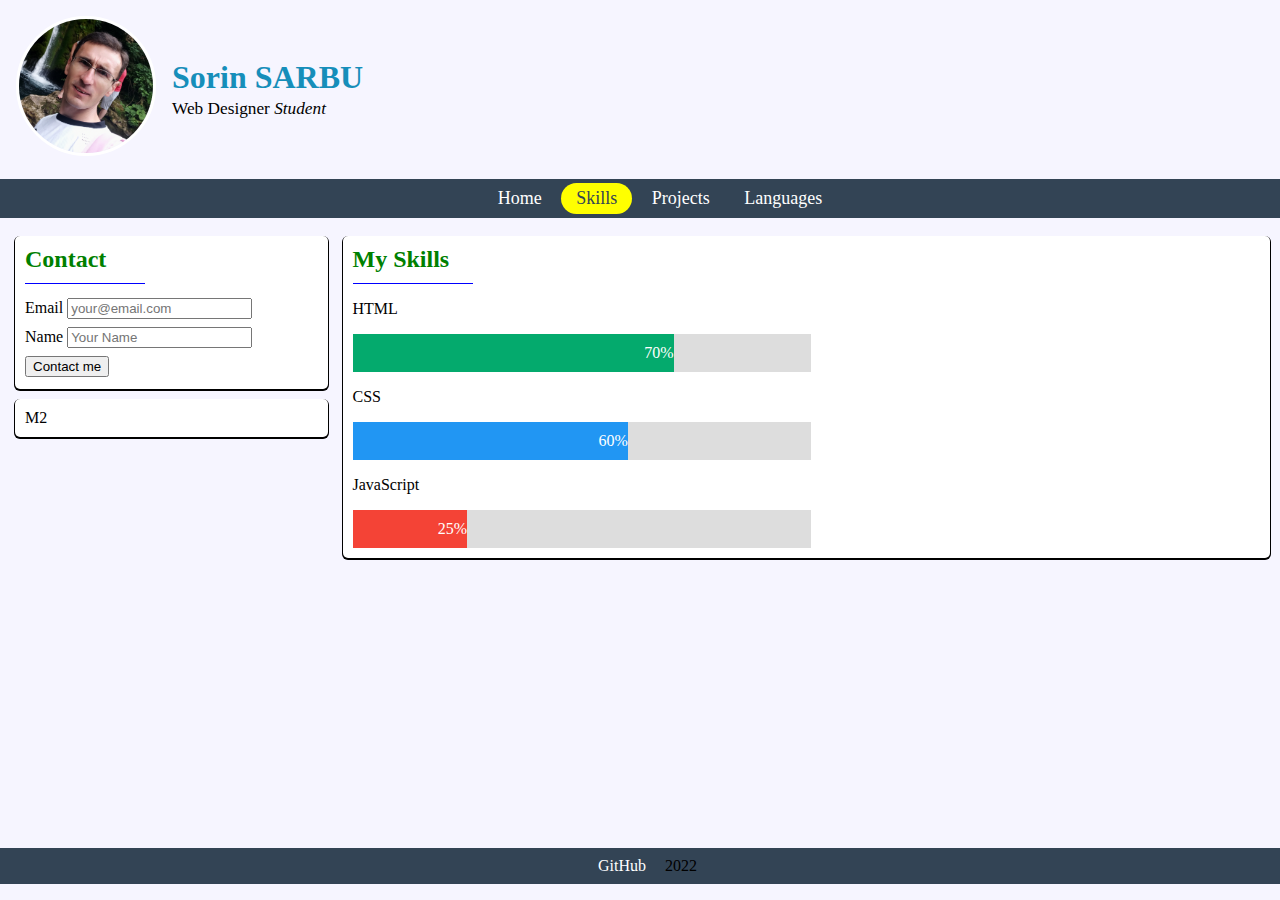
<file: index.html>
<!DOCTYPE html>
<html lang="en">
  <head>
    <meta charset="UTF-8" />
    <meta http-equiv="X-UA-Compatible" content="IE=edge" />
    <meta name="viewport" content="width=device-width, initial-scale=1.0" />
    <title>Sorin's CV</title>
    <link rel="stylesheet" href="style.css" />
  </head>

  <body>
    <header>
      <div id="header-wrapper">
        <div id="avatar">
          <img src="avatar.jpg" alt="" width="100" />
        </div>

        <div id="header-info">
          <div id="short">
            <h2>Sorin SARBU</h2>
            <p>Web Designer <i>Student</i></p>
          </div>
        </div>
      </div>

      <ul id="top-menu-bar">
        <li><a href="#" data-page="home">Home</a></li>
        <li>
          <a href="#" data-page="skills">Skills</a>
        </li>
        <li>
          <a href="#" data-page="projects">Projects</a>
        </li>
        <li>
          <a href="#" data-page="languages">Languages</a>
        </li>
      </ul>
    </header>

    <section id="content">
      <div id="side-menu">
        <section>
          <h3>Contact</h3>
          <span class="line"></span>
          <div id="contact">
            <div class="form-row">
              <label for="email">Email</label>
              <input type="email" name="email" placeholder="your@email.com" />
            </div>
            <div class="form-row">
              <label for="contactName">Name</label>
              <input type="text" name="name" placeholder="Your Name" />
            </div>
            <div class="submit">
              <button type="submit">Contact me</button>
            </div>
          </div>
        </section>
        <section>M2</section>
      </div>

      <div id="main">
        <div id="home" class="page">
          <h2>About me</h2>
          <span class="line"></span>
          <p>Welcome ...</p>

          <ol class="details">
            <li>...</li>
            <li>...</li>
            <li>...</li>
          </ol>
        </div>

        <div id="skills" class="page">
          <h2>My Skills</h2>
          <span class="line"></span>

          <ul></ul>

          <p>HTML</p>
          <div class="container">
            <div class="skills html">70%</div>
          </div>

          <p>CSS</p>
          <div class="container">
            <div class="skills css">60%</div>
          </div>

          <p>JavaScript</p>
          <div class="container">
            <div class="skills js">25%</div>
          </div>
        </div>

        <div id="projects" class="page">
          <h2>Projects</h2>
          <span class="line"></span>
        </div>

        <div id="languages" class="page">
          <h2>Known Languages</h2>
          <span class="line"></span>
          <table>
            <tr>
              <td class="lang">Romanian</td>
              <td>Native</td>
            </tr>
            <tr>
              <td class="lang">English</td>
              <td>Good</td>
            </tr>
          </table>
        </div>
      </div>
    </section>
    <footer>
      <div id="footer-dark">
        <p style="text-align: center">
          <a href="https://sorinsarbu.github.io/">GitHub</a>
          2022
        </p>
      </div>
    </footer>
    <script src="index.js"></script>
  </body>
</html>
</file>
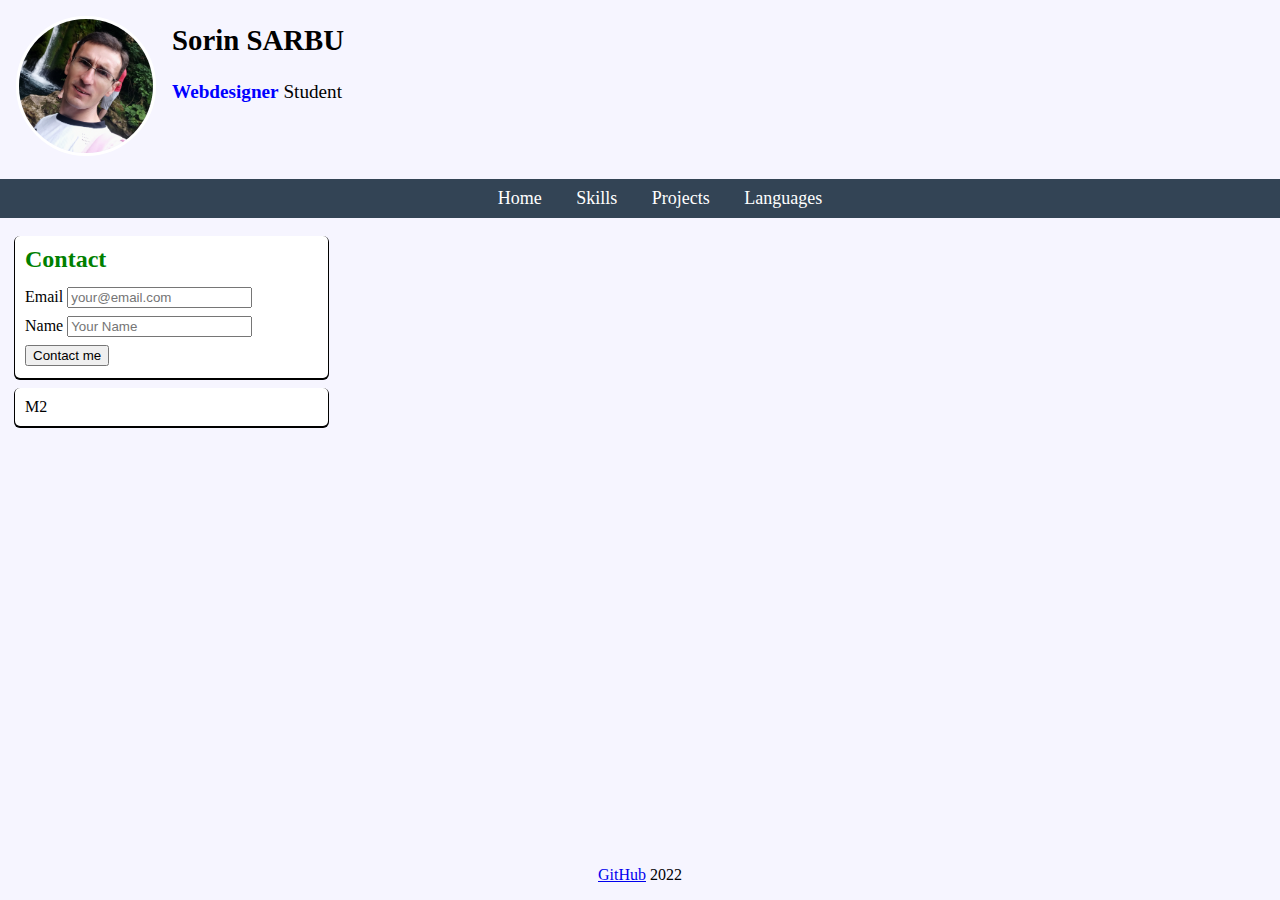
<file: languages.html>
<!DOCTYPE html>
<html lang="en">
  <head>
    <meta charset="UTF-8" />
    <meta http-equiv="X-UA-Compatible" content="IE=edge" />
    <meta name="viewport" content="width=device-width, initial-scale=1.0" />
    <title>Projects</title>
    <link rel="stylesheet" href="style.css" />
  </head>

  <body>
    <header>
      <div id="header-wrapper">
        <div id="avatar">
          <img src="sorin.jpg" alt="" width="100" />
        </div>

        <div id="header-info">
          <h2>Sorin SARBU</h2>
          <p id="motto"><span>Webdesigner</span> Student</p>
        </div>
      </div>

      <ul id="top-menu-bar">
        <li><a href="index.html">Home</a></li>
        <li><a href="skills.html">Skills</a></li>
        <li><a href="projects.html">Projects</a></li>
        <li><a href="languages.html">Languages</a></li>
      </ul>
    </header>

    <section id="content">
      <div id="side-menu">
        <section>
          <h3>Contact</h3>

          <div id="contact">
            <div class="form-row">
              <label for="email">Email</label>
              <input type="email" name="email" placeholder="your@email.com" />
            </div>
            <div class="form-row">
              <label for="contactName">Name</label>
              <input type="text" name="name" placeholder="Your Name" />
            </div>
            <div class="submit">
              <button type="submit">Contact me</button>
            </div>
          </div>
        </section>
        <section>M2</section>
      </div>
      <div id="main">
        <div id="languages" class="page">
          <h1>Known Languages</h1>

          <table>
            <tr>
              <td>Romanian</td>
              <td>Native</td>
            </tr>
            <tr>
              <td>English</td>
              <td>Good</td>
            </tr>
          </table>
        </div>
      </div>
    </section>
    <footer>
      <p style="text-align: center">
        <a href="https://sorinsarbu.github.io/">GitHub</a>
        2022
      </p>
    </footer>
    <script src="index.js"></script>
  </body>
</html>
</file>
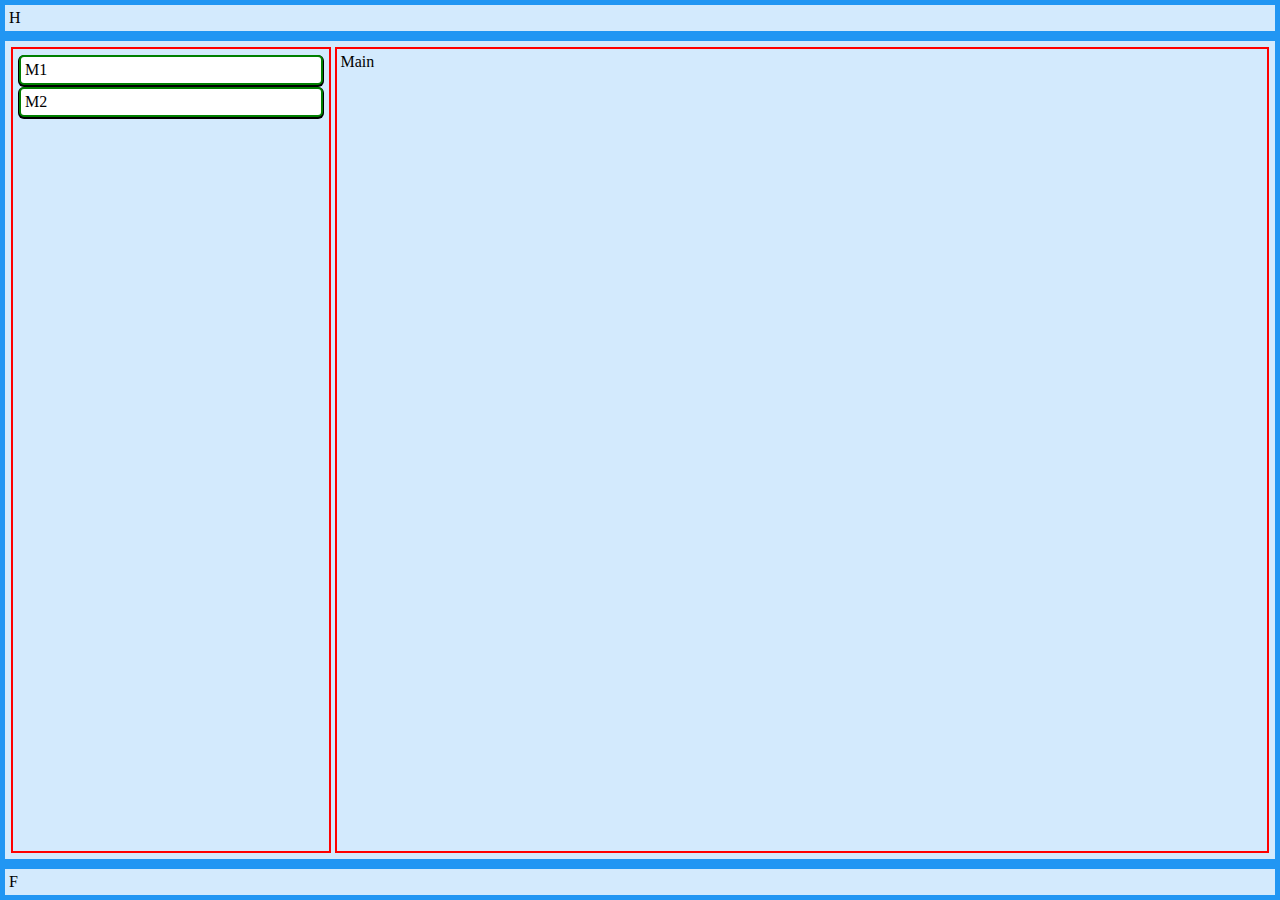
<file: layout.html>
<!DOCTYPE html>
<html lang="en">
  <head>
    <meta charset="UTF-8" />
    <meta http-equiv="X-UA-Compatible" content="IE=edge" />
    <meta name="viewport" content="width=device-width, initial-scale=1.0" />
    <title>Flexbox</title>
    <link rel="stylesheet" href="style.css" />
    <style>
      header,
      footer,
      #content {
        padding: 4px;
        margin: 2;
        border: 5px solid #2196f3;
        background-color: #d3eafd;
      }
      #content div,
      #side-menu section {
        padding: 4px;
        margin: 2px;
        border: 2px solid red;
      }
      #side-menu section {
        border: 2px solid green;
      }
    </style>
  </head>
  <body>
    <header>H</header>
    <section id="content">
      <div id="side-menu">
        <section>M1</section>
        <section>M2</section>
      </div>
      <div id="main">Main</div>
    </section>
    <footer>F</footer>
  </body>
</html>
</file>
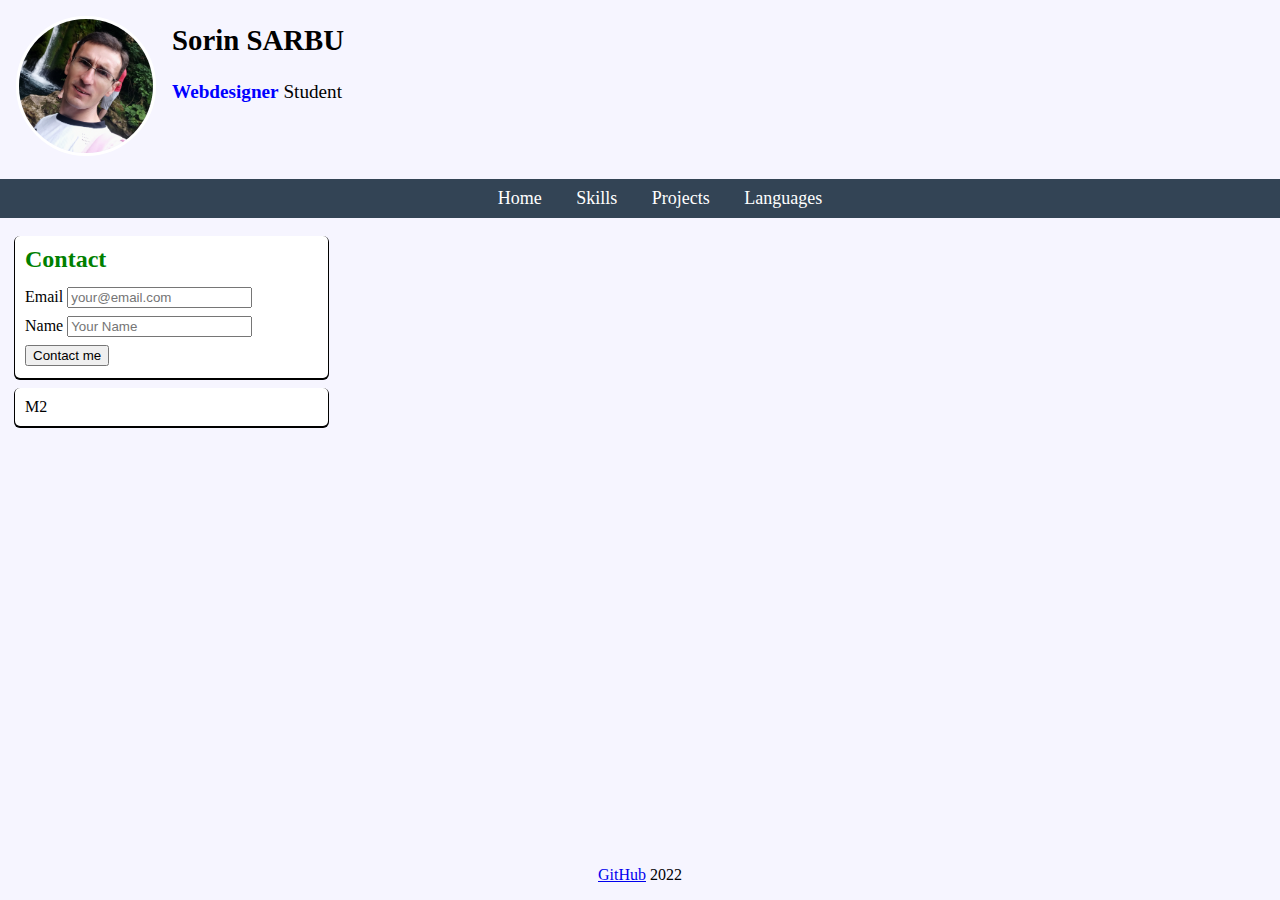
<file: projects.html>
<!DOCTYPE html>
<html lang="en">
  <head>
    <meta charset="UTF-8" />
    <meta http-equiv="X-UA-Compatible" content="IE=edge" />
    <meta name="viewport" content="width=device-width, initial-scale=1.0" />
    <title>Skills</title>
    <link rel="stylesheet" href="style.css" />
  </head>

  <body>
    <header>
      <div id="header-wrapper">
        <div id="avatar">
          <img src="sorin.jpg" alt="" width="100" />
        </div>

        <div id="header-info">
          <h2>Sorin SARBU</h2>
          <p id="motto"><span>Webdesigner</span> Student</p>
        </div>
      </div>

      <ul id="top-menu-bar">
        <li><a href="index.html">Home</a></li>
        <li><a href="skills.html">Skills</a></li>
        <li><a href="projects.html">Projects</a></li>
        <li><a href="languages.html">Languages</a></li>
      </ul>
    </header>

    <section id="content">
      <div id="side-menu">
        <section>
          <h3>Contact</h3>

          <div id="contact">
            <div class="form-row">
              <label for="email">Email</label>
              <input type="email" name="email" placeholder="your@email.com" />
            </div>
            <div class="form-row">
              <label for="contactName">Name</label>
              <input type="text" name="name" placeholder="Your Name" />
            </div>
            <div class="submit">
              <button type="submit">Contact me</button>
            </div>
          </div>
        </section>
        <section>M2</section>
      </div>
      <div id="main">
        <div class="page">
          <h1>My Projects</h1>

          <ul>
            <li>
              <a href="https://sorinsarbu.github.io" target="_blank">My CV</a>
            </li>
            <li><a href="#" target="_blank">Next Project</a></li>
            <li><a href="#" target="_blank">Next Project</a></li>
            <li><a href="#" target="_blank">Next Project</a></li>
          </ul>
          <div></div>
        </div>
      </div>
    </section>
    <footer>
      <p style="text-align: center">
        <a href="https://sorinsarbu.github.io/">GitHub</a>
        2022
      </p>
    </footer>
    <script src="index.js"></script>
  </body>
</html>
</file>
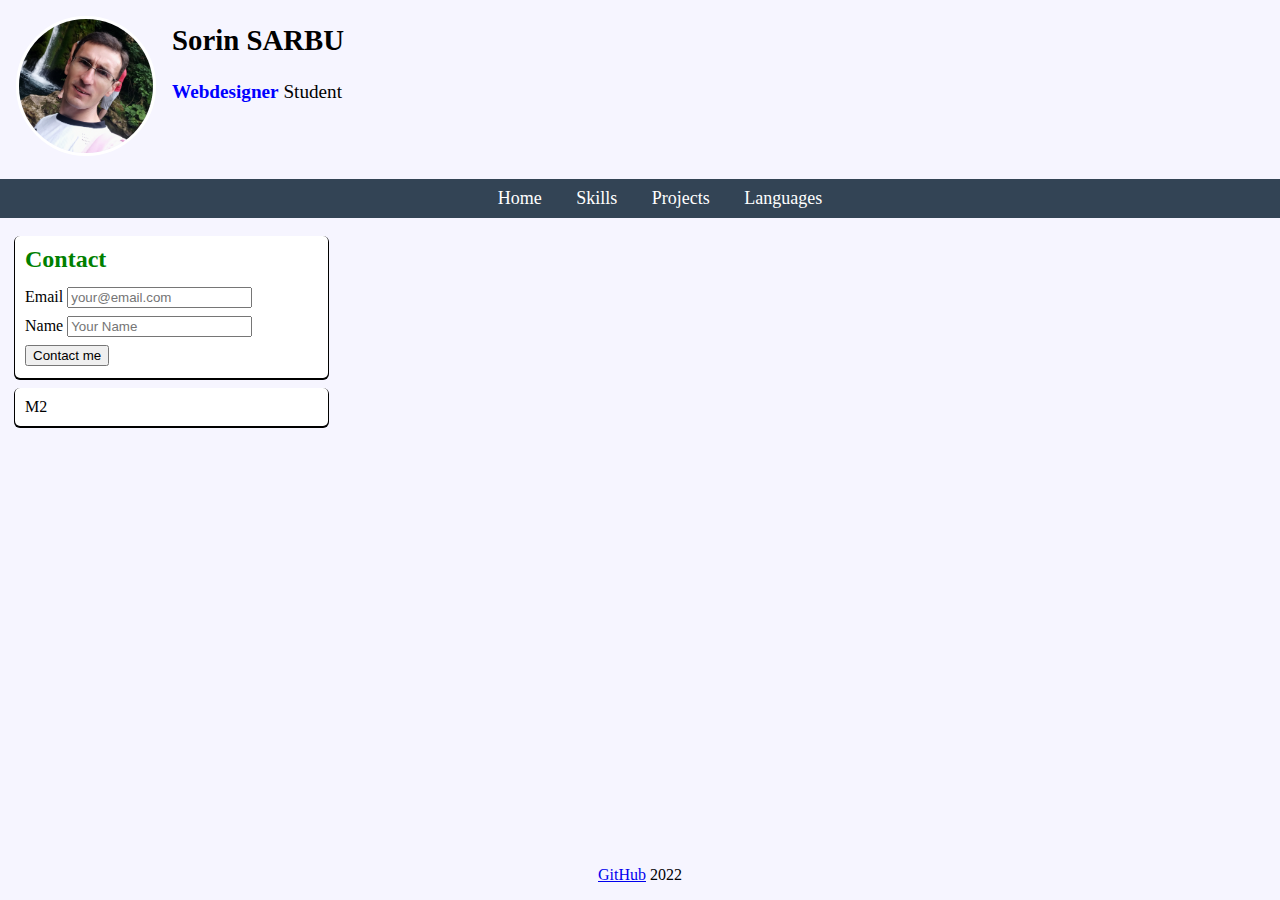
<file: skills.html>
<!DOCTYPE html>
<html lang="en">
  <head>
    <meta charset="UTF-8" />
    <meta http-equiv="X-UA-Compatible" content="IE=edge" />
    <meta name="viewport" content="width=device-width, initial-scale=1.0" />
    <title>Skills</title>
    <link rel="stylesheet" href="style.css" />
  </head>

  <body>
    <header>
      <div id="header-wrapper">
        <div id="avatar">
          <img src="sorin.jpg" alt="" width="100" />
        </div>

        <div id="header-info">
          <h2>Sorin SARBU</h2>
          <p id="motto"><span>Webdesigner</span> Student</p>
        </div>
      </div>

      <ul id="top-menu-bar">
        <li><a href="index.html">Home</a></li>
        <li><a href="skills.html">Skills</a></li>
        <li><a href="projects.html">Projects</a></li>
        <li><a href="languages.html">Languages</a></li>
      </ul>
    </header>

    <section id="content">
      <div id="side-menu">
        <section>
          <h3>Contact</h3>

          <div id="contact">
            <div class="form-row">
              <label for="email">Email</label>
              <input type="email" name="email" placeholder="your@email.com" />
            </div>
            <div class="form-row">
              <label for="contactName">Name</label>
              <input type="text" name="name" placeholder="Your Name" />
            </div>
            <div class="submit">
              <button type="submit">Contact me</button>
            </div>
          </div>
        </section>
        <section>M2</section>
      </div>
      <div id="main">
        <div class="page">
          <h1>My Skills</h1>

          <ul class="skills">
            <li><span>HTML</span></li>
            <li>CSS</li>
            <li>JS</li>
          </ul>
        </div>
      </div>
    </section>
    <footer>
      <p style="text-align: center">
        <a href="https://sorinsarbu.github.io/">GitHub</a>
        2022
      </p>
    </footer>
    <script src="index.js"></script>
  </body>
</html>
</file>
<file: style.css>
html {
  height: 100%;
}
body {
  margin: 0%;
  min-height: 100%;
  display: flex;
  flex-direction: column;
  background: #f6f5ff;
}
#content {
  flex: 1;
  display: flex;
  flex-direction: row;
}

#side-menu {
  flex: 2;
}
#main {
  flex: 3;
}

#header-wrapper {
  display: flex;
  flex-direction: row;
  font-size: 1.2em;
}

#header-info {
  flex: 1;
}

#avatar {
  padding: 16px 16px 0px 16px;
}

#avatar img {
  border-radius: 50%;
  border: 3px solid #fff;
  width: 140px;
}

h1 {
  margin-bottom: 10px;
}

p {
  color: black;
}

#short {
  padding: 2rem 0rem 0rem 0rem;
}

#short h2 {
  font-size: 32px;
  color: rgb(22, 142, 186);
  position: absolute;
}

#short p {
  font-size: 0.9em;
  padding-top: 50px;
}

#motto {
  margin: 0;
  text-align: left;
}

#motto span {
  font-weight: bold;
  color: blue;
}

.favorite {
  font-weight: bold;
  color: darkgreen;
}

#top-menu-bar {
  text-align: center;
  background-color: #334455;
  color: #fff;
  font-size: large;
}

#top-menu-bar li {
  display: inline;
  padding: 0;
  margin: 0;
}

#top-menu-bar a {
  text-decoration: none;
  padding: 5px 15px 5px 15px;
  margin: 4px 0;
  display: inline-block;
  color: #fff;
  border-radius: 1.2em;
}

#top-menu-bar a:visited {
  color: #fff;
}

#top-menu-bar a:hover {
  color: #334455;
  background: #fff;
}

#top-menu-bar a.active {
  color: #334455;
  background: yellow;
}

.page {
  display: none;
  margin-bottom: 10px;
  margin-right: 10px;
  padding: 10px 0 10px 10px;
  background: #fff;
  border-radius: 5px;
  box-shadow: 0 1px 0 1px;
}

.page h1 {
  margin: 0 0 10px 0;
  color: green;
  font-size: 1.5em;
}

.page h2 {
  margin: 0 0 10px 0;
  color: green;
}

#side-menu {
  flex: 1;
  padding: 0px 15px 0px 15px;
}
#side-menu > section {
  margin-bottom: 10px;
  padding: 10px;
  background: #fff;
  border-radius: 5px;
  box-shadow: 0 1px 0 1px;
}
#side-menu > section h3 {
  margin: 0 0 10px 0;
  color: green;
  font-size: 1.5em;
}

#contact .form-row {
  padding: 4px 0;
  text-align: left;
}

.submit {
  padding: 4px 4px 2px 0px;
}

#languages {
  padding-bottom: 20px;
}

#languages table {
  width: 30%;
  border-collapse: collapse;
}

#languages table th,
#languages table td {
  border: 1px solid rgb(58, 29, 138);
  padding: 5px 0 0 5px;
}

#footer-dark {
  text-align: center;
  background-color: #334455;
  color: #fff;
  font-size: medium;
}

#footer-dark a {
  text-decoration: none;
  padding: 5px 15px 5px 15px;
  margin: 4px 0;
  display: inline-block;
  color: #fff;
}

#footer-dark a:visited {
  color: #fff;
}

#footer-dark a:hover {
  text-decoration: underline;
}

.line {
  display: block;
  width: 120px;
  height: 0.8px;
  background-color: blue;
  margin-bottom: 10px;
}

* {
  box-sizing: border-box;
}

.container {
  width: 50%;
  background-color: #ddd;
}

.skills {
  text-align: right;
  padding-top: 10px;
  padding-bottom: 10px;
  color: white;
}

.html {
  width: 70%;
  background-color: #04aa6d;
}
.css {
  width: 60%;
  background-color: #2196f3;
}
.js {
  width: 25%;
  background-color: #f44336;
}
.php {
  width: 60%;
  background-color: #808080;
}

.lang {
  color: #190878;
  font-style: italic;
}
</file>
